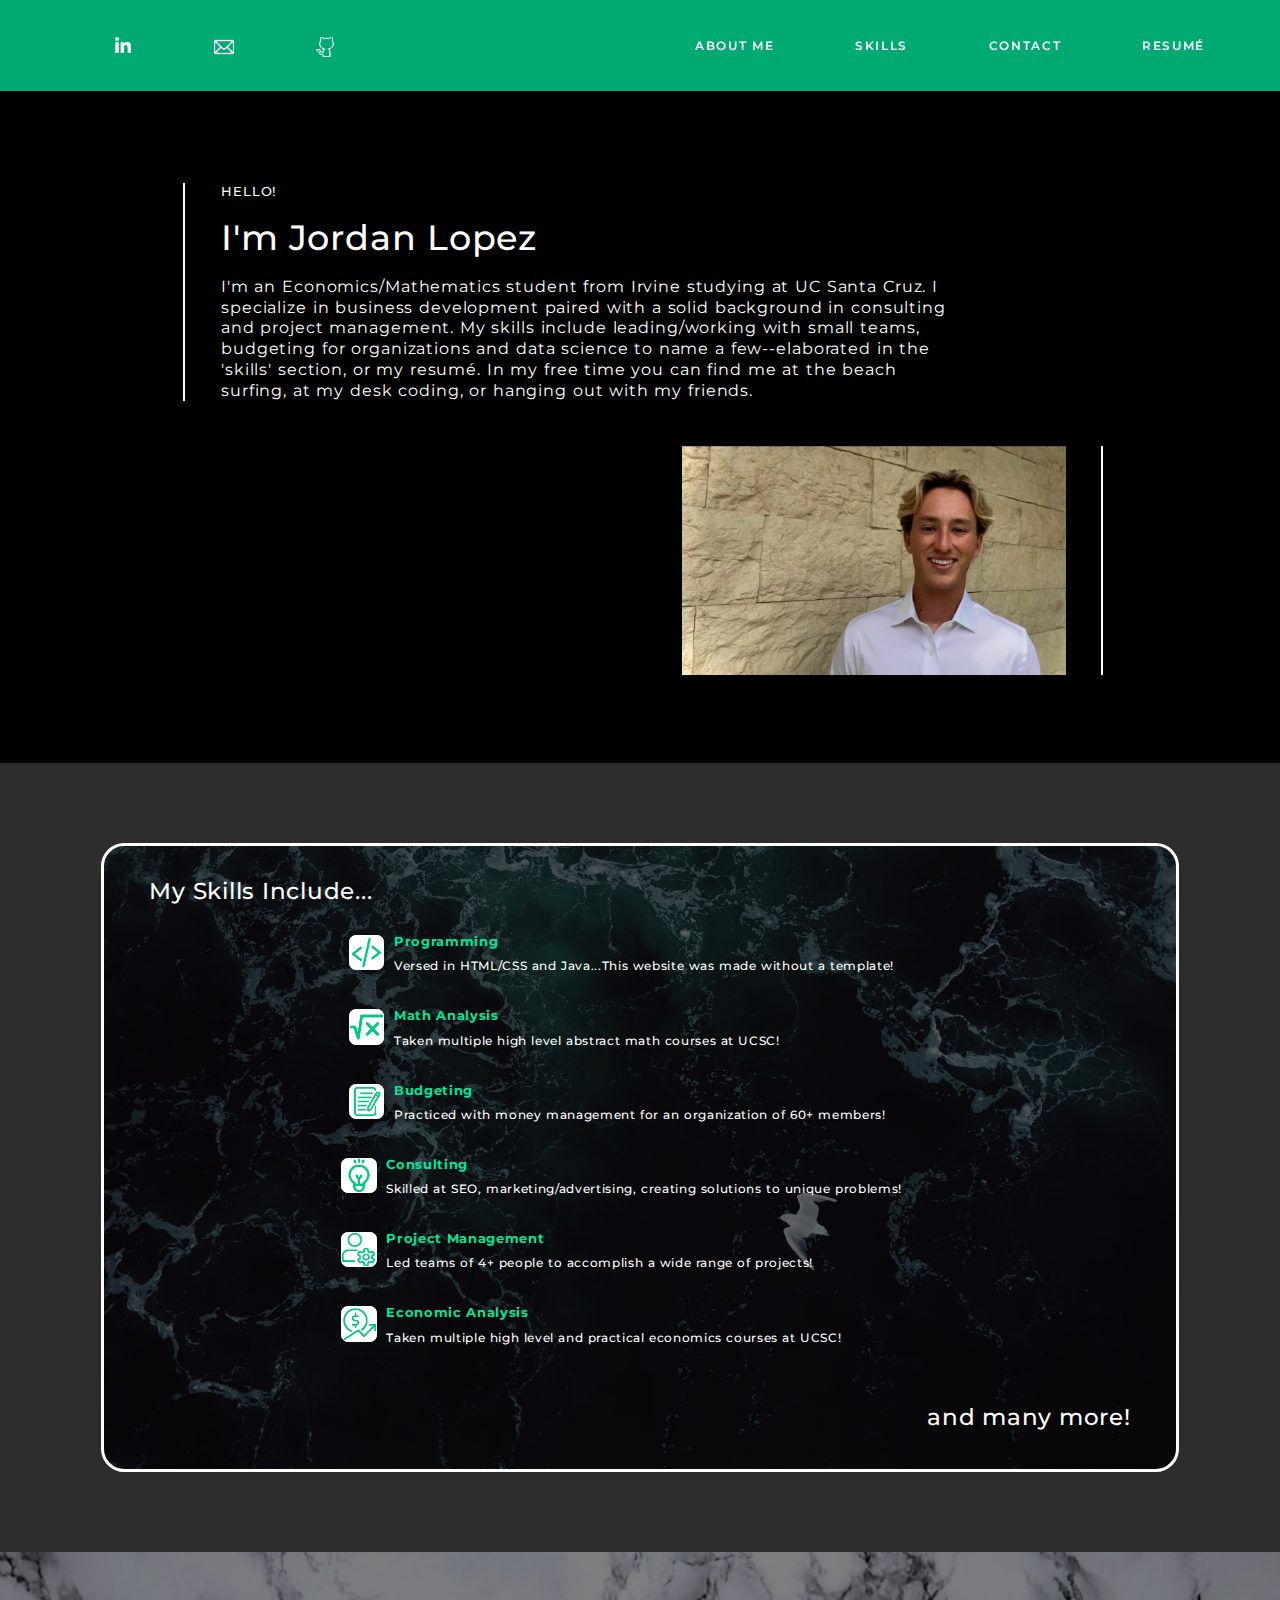
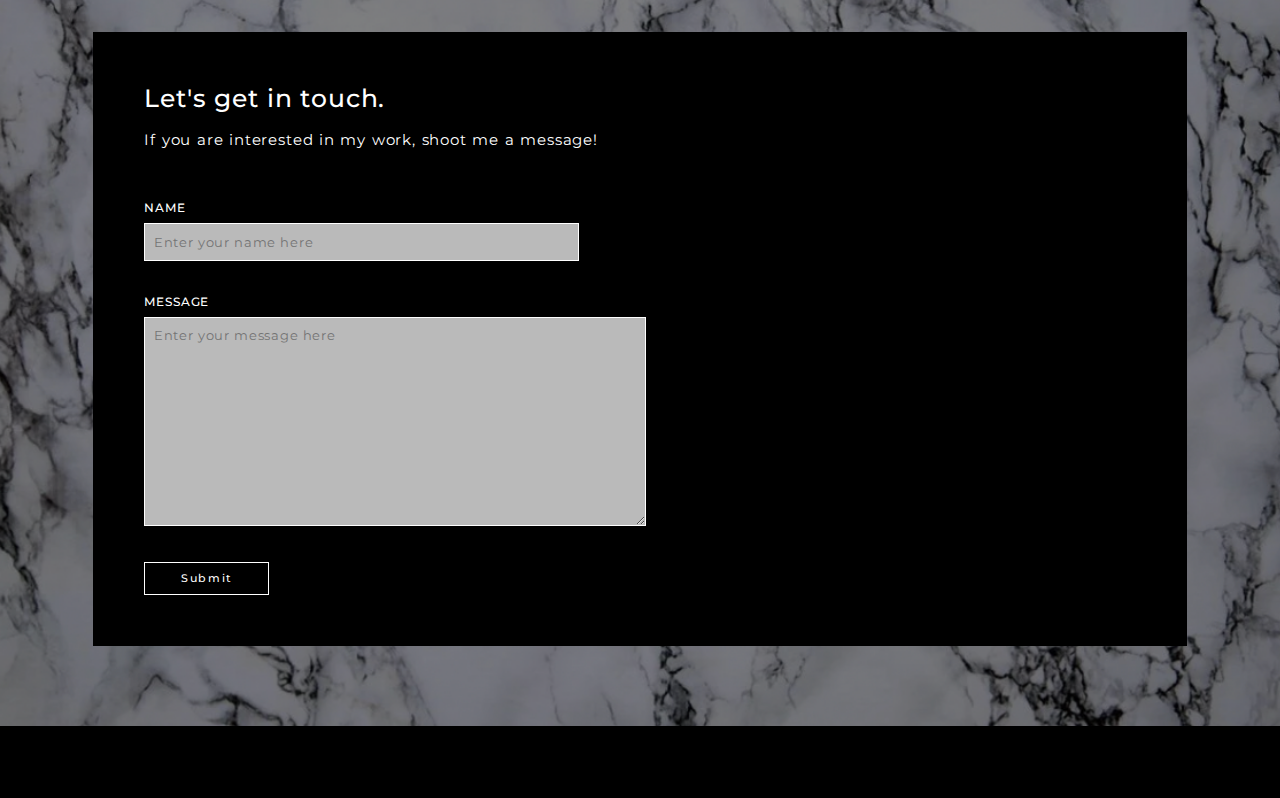
<file: index.html>
<!DOCTYPE html>
<html lang="en">
    <head>
        <meta charset="UTF-8">
        <meta http-equiv="X-UA-Compatible" content="IE=edge">
        <meta name="viewport" content="width=device-width, initial-scale=1.0">
        <title>Jordan Lopez</title>
        <link rel="stylesheet" href="style.css">
        <link rel="stylesheet" href="https://fonts.googleapis.com/css?family=Montserrat:100,100italic,200,200italic,300,300italic,400,400italic,500,500italic,600,600italic,700,700italic,800,800italic,900,900italic" media="all">
        <link rel="icon" type="image/x-icon" href="./resources/Images/emoji.png">
    </head>
    <body>
        <div class="banner">
            <ul id="bannerID">
                <div style="height: 100px; float: left;">
                    <a target="_blank" style="transition-duration: 0.25s; bottom: 2px;"href="https://www.linkedin.com/in/jordanlopez123/"><img src="./resources/Images/linkedin.png" alt=""></a>
                    <a target="_blank" style="transition-duration: 0.25s;"href="mailto: jlope182@ucsc.edu"><img src="./resources/Images/mail.png" alt=""></a>
                    <a target="_blank" style="transition-duration: 0.25s;"href="https://github.com/Lopez-Jordan"><img src="./resources/Images/git.png" alt=""></a>
                </div>
                    <div style="text-align: justify; right: 130px; position:fixed;" >
                        <a style="transition-duration: 0.25s;"href="#">About Me</a>
                        <a style="transition-duration: 0.25s;"href="#jordanIs">Skills</a>
                        <a style="transition-duration: 0.25s;"href="#here">Contact</a>
                        <a target="_blank"style="transition-duration: 0.25s;"href="./resources/Images/JordanLopezResume.pdf">Resumé</a>
                    </div>
            </ul>
        </div>
        <div style="margin: 200px 126px 0px 200px; width:800px; min-width: 800px; padding-left: 40px; border-left: 3px solid white;">
            <h1 style="padding-bottom: 20px;">hello!</h1>
            <h2 style="font-size: 40px; letter-spacing: 1px; font-weight: 500; padding-bottom:20px;">I'm Jordan Lopez</h2>
            <p>I'm an Economics/Mathematics student from Irvine studying at UC Santa Cruz. I specialize in business development paired with a 
                solid background in consulting and project management. My skills include leading/working with small teams, budgeting for organizations
                and data science to name a few--elaborated in the 'skills' section, or my resumé. In my free time you can find me at the beach surfing, at my desk coding,
                or hanging out with my friends.
            </p>
        </div>
        <div>
            <img style= "background-color:rgb(0, 0, 0); border-right: 3px solid white;  padding-left: 230px; padding-right: 40px; float: right; width: 30%; margin: 50px 200px 100px 0px;" src="./resources/Images/JordanPro.png" alt="">
        </div>

        <div  id="jordanIs" style="zoom: 0.85; clear: right; background-color: rgb(45, 45, 45); padding: 100px 0px">
            <div class="jordanIs">
                <h2 style="position: relative; top: 20px; left: 40px; ">My Skills Include...</h2>
                    <ul style="margin: 60px 0px 60px 0px">
                        <li class="heading">
                            <ul class="spacer">
                                <li><img src="./resources/Images/blah.png" alt=""></li>
                                <li><h3>Programming</h3>
                                <p>Versed in HTML/CSS and Java...This website was made without a template!</p3></li>
                            </ul>
                            <ul class="spacer">
                                <li><img src="./resources/Images/math.png" alt=""></li>
                                <li><h3>Math Analysis</h3>
                                <p>Taken multiple high level abstract math courses at UCSC!</p3></li>
                            </ul>
                            <ul class="spacer">
                                <li><img src="./resources/Images/account.png" alt=""></li>
                                <li><h3>Budgeting</h3>
                                <p>Practiced with money management for an organization of 60+ members!</p3></li>
                            </ul>
                        </li>
                        <li class="heading" id="2">
                            <ul class="spacer">
                                <li><img src="./resources/Images/bulb.png" alt=""></li>
                                <li><h3>Consulting</h3>
                                <p>Skilled at SEO, marketing/advertising, creating solutions to unique problems!</p3></li>
                            </ul>
                            <ul class="spacer">
                                <li><img src="./resources/Images/manage.png" alt=""></li>
                                <li><h3>Project Management</h3>
                                <p>Led teams of 4+ people to accomplish a wide range of projects!</p3></li>
                            </ul>
                            <ul class="spacer">
                                <li><img src="./resources/Images/econ.png" alt=""></li>
                                <li><h3>Economic Analysis</h3>
                                <p>Taken multiple high level and practical economics courses at UCSC!</p3></li>
                            </ul>
                        </li>
                    </ul>
                <h2 style="text-align: right; position: relative; right: 40px; bottom: 30px;">and many more!</h2>
            </div>
        </div>

        <section>
            <div style="padding: 90px 105px; background-image: url(./resources/Images/marble.png); background-size: cover;">
                <div  id="here" class="inTouch">
                    <h2 style="font-size: 30px; letter-spacing: 1px; font-weight: 500; padding-bottom: 20px;">Let's get in touch.</h2>
                    <p style="padding-bottom: 60px;">If you are interested in my work, shoot me a message!</p>
                    <h1 style="padding-bottom: 10px;">Name</h1>
                    <input placeholder="Enter your name here" type="text">
                    <h1 style="padding-bottom: 10px;">Message</h1>
                    <textarea placeholder="Enter your message here" name="message" cols="50" rows="10"></textarea>
                    <br><button class="button" type="submit">Submit</button>
                </div>
            </div>
        </section>
    </body>
</html>
</file>
<file: style.css>
*{
    margin: 0;
    padding: 0;
    color: white;
    font-family: Montserrat;
    zoom: 0.97;
}
body{
    z-index: 1;
    background-color: black;
}
.banner{
    height: 100px;
    background-color: rgb(0, 170, 114);
    z-index: 3;
    position: fixed;
    top: 0px;
    width: 100%;
    margin: auto;

}
a:hover{
    color: black;
    border-bottom: 2px solid black;
}
h1{
    color: white;
    font-size: 15px;
    font-weight: 500;
    letter-spacing: 1px;
    text-transform: uppercase;
}
ul{
    text-align: center;
}
.jordanIs{
    margin: 0px 130px;
    padding: 20px;
    border: 4px solid rgb(255, 255, 255);
    border-radius: 30px;
    background-image: url(./resources/Images/ocean.png);
    background-size: cover;
}
h3{
    font-size: 20px;
    color: rgb(0, 231, 154);
    text-align: left;
    margin: 0px 0px 10px 0px;
    letter-spacing: 1px;
    position: relative;
    bottom: 4px;
}
.jordanIs h2{
    letter-spacing: 1px;
    font-weight: 500;
    font-size: 30px;
}
li p{
    margin-right: 50px;
    font-weight: 500;
}
ul li{
    display:inline-block;
    list-style: none;
    text-align: left;
}
.spacer img{
    width: 50px; 
    height: 50px; 
    border: 2px solid white; 
    border-radius: 10px; 
    background-color: white; 
    margin-right: 10px; 
}
.spacer li{
    list-style: none;
    display: inline-block;
    position: relative;

}
.spacer{
    margin: 0px 5px 50px 0px;
    text-align: left;
}
a img{
    width: 25px;
    height: 25px;
    position: relative;
    bottom: 2px;
}
ul div a{
    display: inline-block;
    position: relative;
    text-transform: uppercase;
    text-decoration: none;
    font-weight: 600;
    color: white;
    font-size: 15px;
    letter-spacing: 2px;
    margin: 46px;
    resize: both;
    left: 90px;
}
p{
    font-size: 18px;
    letter-spacing: 1px;
    line-height: 130%;
    word-spacing: 1px;
}
.inTouch{
    background-color: black;
    padding: 60px;
}
input{
    color: black;
    padding: 10px;
    background-color: rgb(186, 186, 186);
    border: 2px solid white;
    width: 499px;
    margin-bottom: 40px;
    outline: none;
    font-size: 18px;
    letter-spacing: 1px;
}
input::placeholder{
    color: rgb(116, 116, 116);
    font-size: 16px;
}
input::selection{
    background-color: rgb(0, 231, 154);
}
textarea{
    color: black;
    padding: 10px;
    background-color: rgb(186, 186, 186);
    border: 2px solid white;
    outline: none;
    font-size: 18px;
    letter-spacing: 1px;
}
textarea::placeholder{
    color: rgb(116, 116, 116);
    font-size: 16px;
}
textarea::selection{
    background-color: rgb(0, 231, 154);
}
.button {
    transition-duration: 0.25s;
    margin: 40px 0px 0px 0px;
    padding: 10px;
    width: 150px;
    background-color: black;
    border: 2px solid white;
    letter-spacing: 2px;
    font-weight: 500;
}
.button:hover {
    background-color: rgb(1, 183, 122);
    color: white;
    cursor: pointer;
}
</file>
